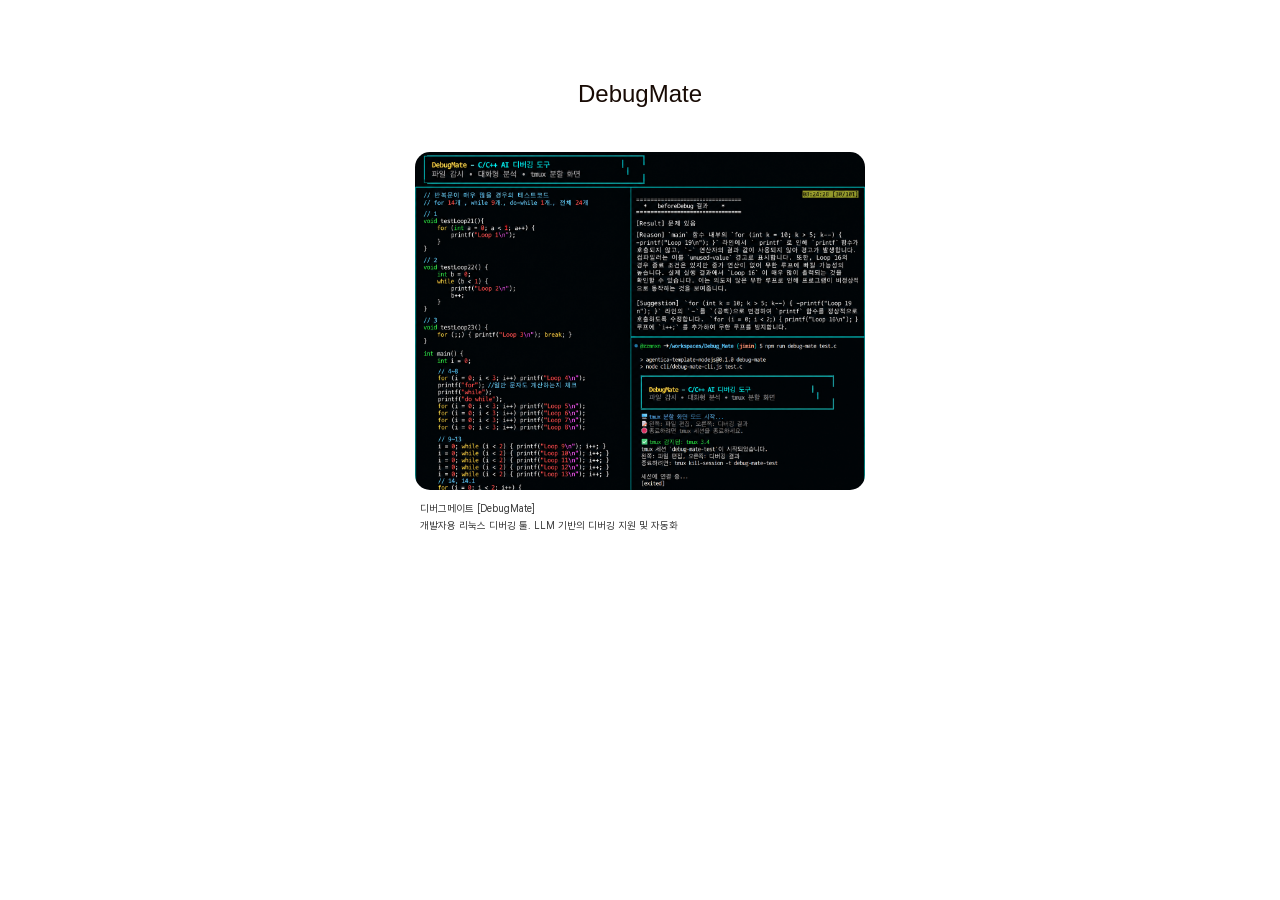
<file: portfolio/projects/debugmate.html>
<!DOCTYPE html>
<html lang="ko">
<head>
    <meta charset="UTF-8">
    <link rel="stylesheet" href="../css/style.css">
</head>
<body>
    <header class="project-page-header font-trendard">
            <h1 class="project-header">DebugMate</h1>
    </header>
    <main class="image-page">
        <img
            class="page-image"
            src="../assets/images/debugmate_dashboard.png"
            alt=""
            style="display: block; width: 450px; max-width: 100%; height: auto;
            position: relative;
            margin: 0 auto;
            border-radius: 15px;
            top: 0px;
            "
        >
        <div
        class="font-trendard"
        style="
            position: relative;
            left: -70px;
            top: 10px;

            width: 300px;
            max-width: 100%;
            margin: 0 auto;

            font-family: 'Pretendard', sans-serif;
            font-size: 10px;
            font-weight: 400;
            line-height: 1.7;
            color: #333;
            text-align: left;
        "
        >
            디버그메이트 [DebugMate]<br>
            개발자용 리눅스 디버깅 툴. LLM 기반의 디버깅 지원 및 자동화
        </div>
    </main>
</body>
</file>
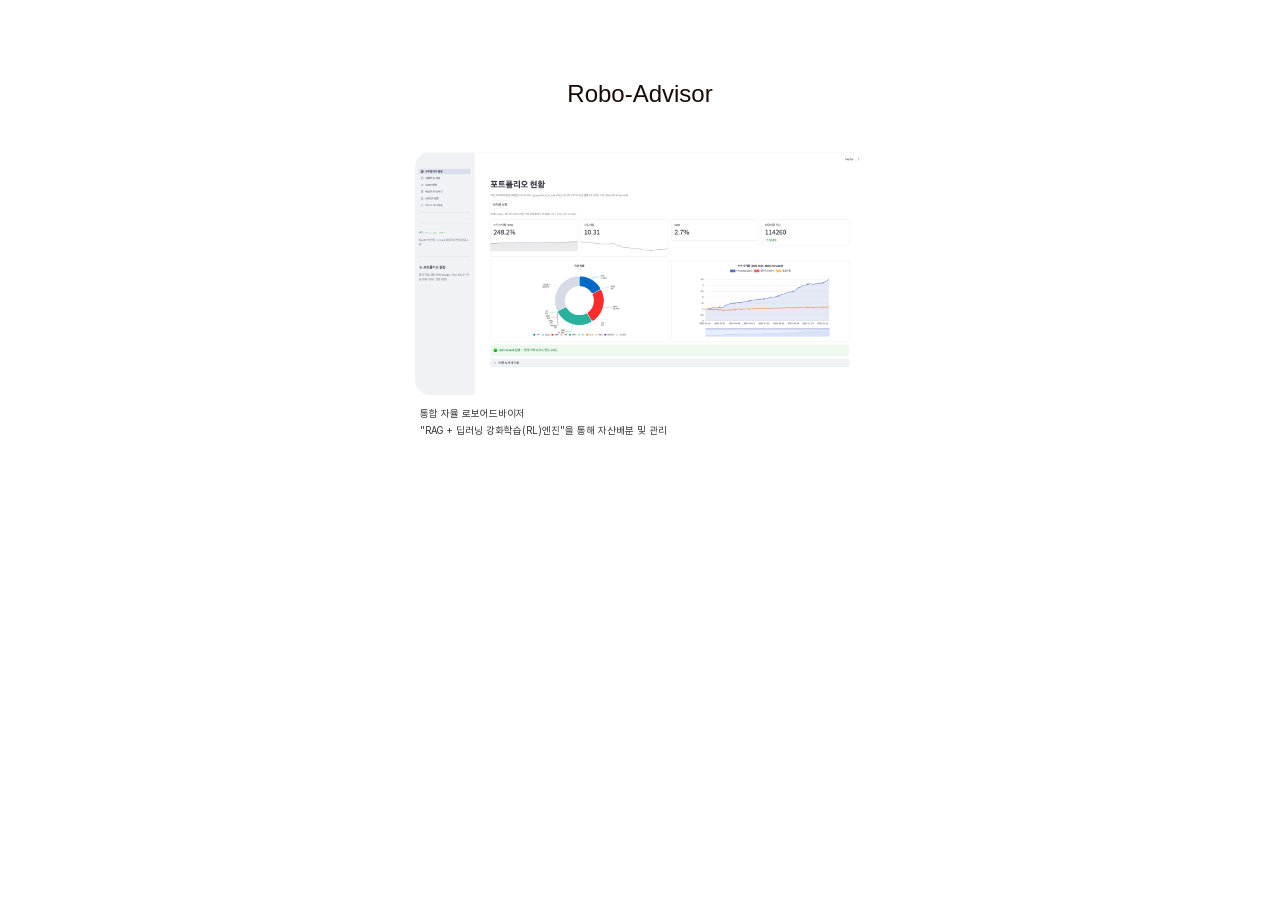
<file: portfolio/projects/robo-advisor.html>
<!DOCTYPE html>
<html lang="ko">
<head>
    <meta charset="UTF-8">
    <link rel="stylesheet" href="../css/style.css">
</head>

<body>
    <header class="project-page-header font-trendard">
            <h1 class="project-header">Robo-Advisor</h1>
    </header>
    <main class="image-page">
        <img
            class="page-image"
            src="../assets/images/robo_dashboard.png"
            alt=""
            style="display: block; width: 450px; max-width: 100%; height: auto;
            position: relative;
            margin: 0 auto;
            border-radius: 15px;
            top: 0px;
            "
        >
        <div
        class="font-trendard"
        style="
            position: relative;
            left: -70px;
            top: 10px;

            width: 300px;
            max-width: 100%;
            margin: 0 auto;

            font-family: 'Pretendard', sans-serif;
            font-size: 10px;
            font-weight: 400;
            line-height: 1.7;
            color: #333;
            text-align: left;
        "
        >
            통합 자율 로보어드바이저<br>
            "RAG + 딥러닝 강화학습(RL)엔진"을 통해 자산배분 및 관리
        </div>
    </main>
</body>
</file>
<file: portfolio/css/style.css>
@font-face {
  font-family: "Tanker";
  src: url("../assets/fonts/Tanker-Regular.ttf") format("truetype");
  font-weight: 400;
  font-style: normal;
  font-display: swap;
}

@font-face {
  font-family: "Nippo";
  src: url("../assets/fonts/Nippo-Variable.ttf") format("truetype");
  font-style: normal;
  font-weight: 100 900;
  font-display: swap;
}

@font-face {
  font-family: "Teko";
  src: url("../assets/fonts/Teko-Variable.ttf") format("truetype");
  font-style: normal;
  font-weight: 100 900;
  font-display: swap;
}

@font-face {
  font-family: "Clash Display";
  src: url("../assets/fonts/ClashDisplay-Variable.ttf") format("truetype");
  font-style: normal;
  font-weight: 100 900;
  font-display: swap;
}

@font-face {
  font-family: "Chubbo";
  src: url("../assets/fonts/Chubbo.ttf") format("truetype");
  font-style: normal;
  font-weight: 100 900;
  font-display: swap;
}

@font-face {
    font-family: "Pretendard";
    src: url("../assets/fonts/Pretendard-Thin.woff") format("woff");
    font-weight: 100;
    font-style: normal;
    font-display: swap;
}

@font-face {
    font-family: "Pretendard";
    src: url("../assets/fonts/Pretendard-ExtraLight.woff") format("woff");
    font-weight: 200;
    font-style: normal;
    font-display: swap;
}

@font-face {
    font-family: "Pretendard";
    src: url("../assets/fonts/Pretendard-Light.woff") format("woff");
    font-weight: 300;
    font-style: normal;
    font-display: swap;
}

@font-face {
    font-family: "Pretendard";
    src: url("../assets/fonts/Pretendard-Regular.woff") format("woff");
    font-weight: 400;
    font-style: normal;
    font-display: swap;
}

@font-face {
    font-family: "Pretendard";
    src: url("../assets/fonts/Pretendard-Medium.woff") format("woff");
    font-weight: 500;
    font-style: normal;
    font-display: swap;
}

@font-face {
    font-family: "Pretendard";
    src: url("../assets/fonts/Pretendard-SemiBold.woff") format("woff");
    font-weight: 600;
    font-style: normal;
    font-display: swap;
}

@font-face {
    font-family: "Pretendard";
    src: url("../assets/fonts/Pretendard-Bold.woff") format("woff");
    font-weight: 700;
    font-style: normal;
    font-display: swap;
}

@font-face {
    font-family: "Pretendard";
    src: url("../assets/fonts/Pretendard-ExtraBold.woff") format("woff");
    font-weight: 800;
    font-style: normal;
    font-display: swap;
}

@font-face {
    font-family: "Pretendard";
    src: url("../assets/fonts/Pretendard-Black.woff") format("woff");
    font-weight: 900;
    font-style: normal;
    font-display: swap;
}

/* 필요한 요소에 붙여 사용할 클래스 */
.font-pretendard {
    font-family: "Pretendard", sans-serif;
}

:root {
  --page-width: 1180px;
  --page-padding: 24px;

  --orange: hwb(14 4% 2%);
  --black: #180b05;
  --red: oklab(47.392% 0.16732 0.09207);
  --white: #fff;

  --font-display: "Tanker", Impact, sans-serif;
  --font-teko: "Teko", sans-serif;
  --font-clash: "Clash Display", sans-serif;
  --font-chubbo: "Chubbo", sans-serif;
}

* {
  box-sizing: border-box;
}

html {
  scroll-behavior: smooth;
  scroll-padding-top: 24px;
}

body {
  margin: 0;
  background: #fff;
  color: var(--black);
  font-family: Arial, "Malgun Gothic", sans-serif;
  padding-bottom: 200px;
}

h1,
h2,
h3,
p {
  margin: 0;
}

a {
  color: inherit;
  text-decoration: none;
}

a:focus-visible {
  outline: 3px solid #1559bc;
  outline-offset: 5px;
}

/* 공통 좌우 여백 */

.site-header,
main,
footer {
  width: min(
    var(--page-width),
    calc(100% - var(--page-padding) * 2)
  );

  margin-inline: auto;
}


/* ===== 상단 메뉴 ===== */

.site-header {
  position: fixed;

  /* 위치 조절 */
  top: 25px;
  right: 40px;

  width: auto;
  margin: 0;
  padding: 0;

  z-index: 100;
}

.site-header a {
    font-family: var(--font-clash);
}

.site-name {
  font-weight: 900;
  letter-spacing: 0.04em;
}

.site-header nav {
  display: flex;
  gap: 28px;
}

.site-header nav a {
  font-size: 14px;
  line-height: 20px;
}

.site-header nav a:hover {
  color: var(--red);
}

/* ===== 티켓 전체 ===== */

.profile-section {
  padding-top: 100px;
  text-align: center;
}

.ticket {
  isolation: isolate;
  position: relative;
  left: 0px;
  top: 50px;
  margin-inline: auto;
  width: 60%;

  /* 내부 cqw 단위의 기준을 티켓 너비로 설정 */
  container-type: inline-size;

  text-align: left;

  filter: drop-shadow(0 2px 3px rgba(0, 0, 0, 0.10));
}

.ticket-frame {
  display: block;
  width: 100%;
  height: auto;

  /* 원본 이미지의 가로세로 비율 유지 */
  position: relative;
  z-index: 0;
}

.ticket-decoration {
  position: absolute;

  left: calc(var(--x, 0) * 1%);
  top: calc(var(--y, 0) * 1%);
  width: calc(var(--w, 20) * 1%);
  height: auto;

  z-index: 2;
}

.divider-group {
  position: absolute;
  left: 9%;
  top: 50%;
  width: 64%;

  z-index: 2;

  /* 내부 글자 크기를 이 그룹의 너비에 비례시키기 */
  container-type: inline-size;
}

.divider-image {
  display: block;
  width: 100%;
  height: auto;
}

/* 윗줄 글자 영역 */
.divider-top {
  position: absolute;

  left: 0.1%;
  top: 21%;
  width: 94%;
  height: 29%;

  font-size: 3.1cqw;
  font-weight: 700;
}

.divider-top span {
  position: absolute;

  left: calc(var(--x) * 1%);
  top: 50%;

  /* 지정한 위치에 단어의 중심 맞추기 */
  transform: translate(-50%, -50%);
  white-space: nowrap;
}

/* 아랫줄 글자 영역 */
.divider-bottom {
  position: absolute;

  left: 6%;
  top: 45%;
  width: 88%;
  height: 45%;

  display: flex;
  align-items: center;
  justify-content: center;

  font-size: 2.7cqw;
  font-weight: 500;
  line-height: 1.5;
  text-align: center;
}


/* ===== 텍스트 박스 공통 ===== */

.ticket-box {
  position: absolute;

  left: calc(var(--x, 0) * 1%);
  top: calc(var(--y, 0) * 1%);
  width: calc(var(--w, 30) * 1%);

  z-index: 2;

  /* 1cqw = 티켓 너비의 1% */
  font-size: calc(var(--size, 2) * 1cqw);

  line-height: 1.2;
  overflow-wrap: anywhere;
}

/* 폰트 종류 */

.font-display {
  font-family: var(--font-display);
  font-weight: 400;
  letter-spacing: 0.06em;
}

.font-heading {
  font-family: var(--font-heading);
  font-weight: 600;
}

.font-body {
  font-family: var(--font-body);
  font-weight: 600;
}

.font-nippo {
  font-family: "Nippo", sans-serif;
  font-weight: 400;
  letter-spacing: -0.03em;
}

.font-nippobold {
  font-family: "Nippo", sans-serif;
  font-weight: 550;
  letter-spacing: -0.05em;
}

.font-clash {
  font-family: "Clash Display", sans-serif;
  font-weight: 400;
  letter-spacing: -0.03em;
}

.font-teko {
  font-family: "Teko", sans-serif;
  font-weight: 400;
  letter-spacing: -0.03em;
}

.font-chubbo {
  font-family: "Chubbo", sans-serif;
  font-weight: 400;
  letter-spacing: -0.03em;
}

/* 이름 */

.name-box {
  line-height: 0.94;
  letter-spacing: 0.01em;
}

/* 박스 내부 제목: 해당 박스 본문 크기의 1.5배 */

.box-title {
  margin-bottom: 0.25em;

  font-family: var(--font-heading);
  font-size: 1.5em;
  font-weight: 600;
  line-height: 1.1;
}

.red-ink {
  color: var(--red);
}

.white-ink {
  color: var(--white);
}

.ticket-box a {
  display: block;
  width: fit-content;
}

.ticket-box a:hover {
  text-decoration: none;
}

/* 편집용 박스 테두리 */

.show-guides .ticket-box {
  outline: 1px dashed #1559bc;
  background: rgb(255 255 255 / 15%);
}

/* ===== 티켓 아래 링크 ===== */

.profile-link {
  display: inline-block;

  margin: 0;
  padding: 0;

  font-size: inherit;
  line-height: 1;
  white-space: nowrap;

  color: var(--red);
  font-weight: 600;
}

.profile-link:hover {
  text-decoration: none;
}

.scroll-guide {
  display: block;
  width: fit-content;

  margin: 16px auto 0;
  padding: 8px 16px;
  font-size: 26px;
}

footer {
  padding: 28px 0;

  color: #666;
  font-size: 12px;
  text-align: center;
}

/* ===== 모바일 ===== */

@media (max-width: 600px) {
  :root {
    --page-padding: 14px;
  }

  .site-name {
    font-size: 14px;
  }

}

.external-mark {
  display: inline-block;
  width: 0.75em;
  height: 0.75em;
  margin-left: 0.2em;
  vertical-align: baseline;

  fill: none;
  stroke: currentColor;
  stroke-width: 4;
  stroke-linecap: round;
  stroke-linejoin: round;
}

@media (prefers-reduced-motion: reduce) {
  html {
    scroll-behavior: auto;
  }
}

.profile-link-text {
    display: inline-block;
    transform: scaleY(1.3);
}

.wide-arrow {
  width: 1em;
  height: 80em;
  vertical-align: middle;

  fill: none;
  stroke: currentColor;
  stroke-width: 3;
  stroke-linecap: round;
  stroke-linejoin: round;
}

/* 두 화살표를 각각 깜빡이기 */
.wide-arrow polyline {
  animation: arrow-alternate 2s ease-in-out infinite;
}

.wide-arrow polyline:nth-child(2) {
  animation-delay: -0.25s;
}

@keyframes arrow-alternate {
  0%, 100% {
    opacity: 0.45;
  }

  40%, 60% {
    opacity: 1;
  }
}

@media (prefers-reduced-motion: reduce) {
  .wide-arrow polyline {
    animation: none;
    opacity: 1;
  }
}

.profile-link-custom {
  position: relative;
}

.profile-link-custom .wide-arrow {
  position: absolute;

  left: var(--arrow-x);
  top: var(--arrow-y);

  width: 1em;
  height: 0.7em;

  transform: translateY(-50%) rotate(180deg);
  margin: 0;
}

/* 학교 도장 */
.school-stamp {
  position: absolute;

  left: calc(var(--x) * 1%);
  top: calc(var(--y) * 1%);
  width: calc(var(--w) * 1%);
  height: auto;

  z-index: 1;
  opacity: 0.55;
  transform: rotate(-15deg);

  /* 도장이 링크 클릭을 막지 않도록 */
  pointer-events: none;
}

/* ===== 링크에 빛 효과 ===== */
.glow-link {
  transition: text-shadow 0.9s ease;
}

/* 글자에 옅은 노란빛 */
.glow-link:hover,
.glow-link:focus-visible {
  text-decoration: none;

  text-shadow:
    0 0 1px #ffc35acc,
    0 0 2px rgba(255, 210, 50, 0.5);
}

/* SVG 아이콘과 화살표에도 같은 빛 적용 */
.glow-link svg {
  transition: filter 0.2s ease;
}

.glow-link:hover svg,
.glow-link:focus-visible svg {
  filter: drop-shadow(0 0 3px rgba(255, 220, 70, 0.8));
}

.ticket-mark {
    position: absolute;

    left: calc(var(--x) * 1%);
    top: calc(var(--y) * 1%);
    width: calc(var(--w) * 1%);
    height: auto;

    transform: translate(-50%, -50%) rotate(var(--rotate, 0deg));
    z-index: 10;
}

/* ===== 프로젝트 섹션 ===== */
#projects {
    margin-top: 300px;
}

/* Projects 전체 영역 */
#projects {
    width: min(1100px, 88%);
    margin: 350px auto 150px;
}

/* Projects 제목 + 아래 구분선 */
.projects-heading {
    margin: 0 0 110px;
    padding-bottom: 24px;

    text-align: center;
    font-size: 32px;
    font-weight: 400;

    border-bottom: 1px solid hsl(0, 0%, 0%);
}

/* 우표와 설명을 나란히 배치 */
.project-row {
    display: grid;
    grid-template-columns: minmax(0, 1fr) minmax(0, 1.2fr);
    align-items: center;
    gap: 90px;

    margin-bottom: 180px;
}

/* 두 번째 줄은 우표를 오른쪽으로 */
.project-row-reverse {
    grid-template-columns: minmax(0, 1.2fr) minmax(0, 1fr);
}

.project-row-reverse .project-stamp {
    grid-column: 2;
    grid-row: 1;
}

.project-row-reverse .project-info {
    grid-column: 1;
    grid-row: 1;
    text-align: right;
}

/* 우표 전체: 틀과 대시보드가 함께 회전 */
.project-stamp {
    position: relative;
    width: 100%;
    aspect-ratio: 1 / 1;
    display: block;
    cursor: pointer;

    transform: rotate(var(--rotate, 0deg));
}


/* 대시보드가 보이는 안쪽 영역 */
.stamp-window {
    position: absolute;

    /* 실제 우표틀 안쪽 구멍에 맞춰 조절 */
    inset: 9% 11% 9% 11%;

    overflow: hidden;
    border-radius: 8px;
}

/* 대시보드 이미지 위치와 확대 */
.stamp-screenshot {
    position: absolute;
    left: var(--image-x, 50%);
    top: var(--image-y, 50%);

    display: block;
    width: 100%;
    height: 100%;
    max-width: none;
    object-fit: cover;

    transform:
        translate(-50%, -50%)
        scale(var(--zoom, 1));
}

/* 투명한 가운데를 가진 우표틀 PNG */
.stamp-frame {
    position: absolute;
    inset: 0;

    display: block;
    width: 100%;
    height: 100%;
    pointer-events: none;
    filter: drop-shadow(1px 2px 2px rgba(0, 0, 0, 0.18));
}

/* 프로젝트 설명 */
.project-info h3 {
    margin: 0 0 18px;
    color: lab(57.48% 0 -0.01);
    font-size: clamp(24px, 3vw, 42px);
    font-weight: 400;
}

.project-info p {
    margin: 0 0 26px;
    color: lab(57.48% 0 -0.01);
    font-size: 12.5px;
    line-height: 1.7;
    word-break: keep-all;
}

#projects .project-info .project-stack {
    position: relative;
    left: var(--move-x, 0px);
    top: var(--move-y, 0px);

    margin: 0 0 18px;
    font-size: 10px;
    font-weight: 400;
    color: lch(71.47% 0.01 296.81);
    line-height: 1.5;
}

.project-info a {
    color: #e95028;
    font-size: 17px;
    text-decoration: none;
}

/* 작은 화면에서는 우표 아래에 설명 */
@media (max-width: 700px) {
    .project-row,
    .project-row-reverse {
        grid-template-columns: minmax(0, 1fr);
        gap: 55px;
        margin-bottom: 120px;
    }

    .project-stamp {
        max-width: 360px;
        margin-inline: auto;
    }

    .project-row .project-stamp,
    .project-row .project-info {
        grid-column: auto;
        grid-row: auto;
    }

    .project-row .project-info {
        text-align: center;
    }
}

/* Projects 제목 아래 구분선 */
#projects .projects-heading {
    display: block;
    width: 100%;
    padding-bottom: 19px;
    border-bottom: 1.7px solid oklab(92.494% 0 -0.00011);
}

/* 각 프로젝트 이름 크기 */
#projects .project-info h3 {
    font-size: 20px;
    font-weight: 400;
}

.project-title,
.project-description {
    position: relative;
    left: var(--move-x, 0px);
    top: var(--move-y, 0px);
}

.project-stamp:focus-visible {
    outline: 2px solid #e95028;
    outline-offset: 8px;
}

#projects .project-stamp {
    display: block;
    position: relative;
    z-index: 1;
    pointer-events: auto;
    cursor: pointer;
}

/* 클릭은 바깥의 a 태그가 받도록 */
#projects .project-stamp .stamp-window,
#projects .project-stamp .stamp-screenshot,
#projects .project-stamp .stamp-frame {
    pointer-events: none;
}

.github-contact {
    display: inline-flex;
    align-items: center;
    gap: 0.35em;
    position: relative;
    pointer-events: auto;
}

/* 글자 위치는 유지하면서 마크만 왼쪽에 배치 */
.github-contact-mark {
    position: absolute;
    width: 1em;
    height: auto;

    left: -1.4em;
    top: 50%;
    transform: translateY(-50%);
}

.github-contact .github-contact-mark {
    position: static;
    display: block;

    width: 1em;
    height: 1em;
    max-width: none;
    object-fit: contain;

    transform: none;
    flex-shrink: 0;
}

.ticket-box .contact-link {
    position: relative;
    pointer-events: auto;
}

/* 글자는 그대로 두고 마크를 왼쪽에 배치 */
.contact-link .contact-mark {
    position: absolute;
    display: block;

    left: -1.4em;
    top: 50%;
    width: 1em;
    height: 1em;
    max-width: none;

    object-fit: contain;
    transform: translateY(-50%);
}

/* ===== View Project: 색상과 밑줄 ===== */
#projects .project-info a {
    transition: color 0.2s ease, text-shadow 0.2s ease;
    text-underline-offset: 5px;
}

#projects .project-info a:hover,
#projects .project-info a:focus-visible {
    color: #ae0707;
    text-decoration: none;
    text-shadow: 0 0 5px rgba(233, 80, 40, 0.15);
}

.glow-link .contact-mark {
    transition: filter 0.2s ease;
}

.glow-link:hover .contact-mark,
.glow-link:focus-visible .contact-mark {
    filter: drop-shadow(0 0 3px rgba(255, 220, 70, 0.8));
}


/* ===== 페이지 임시 이미지 ===== */
main.image-page {
    width: 80%;
    max-width: 500px;
    margin: 0px auto;
}

@media (max-width: 600px) {
    main.image-page {
        margin: 70px auto;
    }
}

/* 프로젝트 제목 영역 */
.project-page-header {
    width: 80%;
    max-width: 1000px;
    margin: 80px auto 20px;
}

/* 제목과 아래 구분선 */
.project-header {
    margin: 0;
    padding-bottom: 24px;

    text-align: center;
    font-size: 24px;
    font-weight: 400;

    /*border-bottom: 1px solid hsl(0, 0%, 49%);*/
}


/* 프로필 상세 제목 + 아래 구분선 */
.projects-detail-heading {
    margin: 450px 0 50px;
    padding-bottom: 24px;

    text-align: center;
    font-size: 32px;
    font-weight: 400;

    border-bottom: 1.7px solid oklab(92.494% 0 -0.00011);

}

/* 프로필 상세 내용 */
.projects-detail-content {
    max-width: 610px;
    margin: 50px auto 50px;
    padding: 0 50px 40px;
    color: lch(49.64% 0.01 296.81);

    text-align: left;
    font-size: 15px;
    font-weight: 400;
    line-height: 1.8;
    word-break: keep-all;
    overflow-wrap: anywhere;

    border-bottom: none;
}


.profile-group + .profile-group {
    margin-top: 36px;
}

.profile-group h3 {
    margin: 0 0 12px;
    font-size: 20px;
    font-weight: 600;
    letter-spacing: 0.02em;
}

.profile-group ul {
    margin: 0;
    padding: 0;
    list-style: none;
}

.profile-group li + li {
    margin-top: 6px;
}

.profile-group strong {
    font-weight: 600;
}

.profile-group p {
    margin: 0;
}

/* DevOps 소제목 위아래 간격 */
.profile-group li.stack-subheading {
    margin-top: 12px;
    margin-bottom: 4px;
}

/* 도구 항목 위 간격 */
.profile-group li.stack-gap {
    margin-top: 12px;
}

.profile-divider {
    width: 100%;             /* 페이지 기준 구분선 길이 */
    height: 1.7px;
    margin: 40px auto;       /* 가운데 정렬 */
    border: 0;
    border-top: 1.7px solid oklab(92.494% 0 -0.00011);
    background: none;
}



/* 위치를 잡는 바깥 링크 */
.ticket-scroll-arrow {
    position: absolute;
    left: var(--arrow-x, 50%);
    top: var(--arrow-y, 115%);
    transform: translateX(-50%);

    display: block;
    width: var(--arrow-size, 32px);
    color: #ccc;
}

/* 안쪽 SVG만 아래로 움직임 */
.ticket-scroll-arrow svg {
    display: block;
    width: 100%;
    height: auto;
    overflow: visible;

    fill: none;
    stroke: currentColor;
    stroke-width: var(--arrow-thickness, 1.5);
    stroke-linecap: round;
    stroke-linejoin: round;

    animation: scroll-arrow-down 2.5s ease-in-out infinite;
}

@keyframes scroll-arrow-down {
    0%, 100% {
        transform: translateY(0);
        opacity: 0.4;
    }

    50% {
        transform: translateY(9px);
        opacity: 1;
    }
}

@media (prefers-reduced-motion: reduce) {
    .ticket-scroll-arrow svg {
        animation: none;
        opacity: 1;
    }
}


/* 티켓 프로필 전체를 아래로 */
#profile.profile-section {
    padding-top: 200px; /* 기존 100px → 200px */
}

/* 기존 티켓 이동값 초기화 */
#profile .ticket {
    top: 0;
}

.glow-link {
    transition: text-shadow 0.3s ease;
}

.glow-link svg,
.glow-link .contact-mark {
    transition: filter 0.3s ease;
}

.glow-link:hover svg,
.glow-link:focus-visible svg,
.glow-link:hover .contact-mark,
.glow-link:focus-visible .contact-mark {
    filter:
        drop-shadow(0 0 1px #ffc35acc)
        drop-shadow(0 0 1px rgba(255, 210, 50, 0.5));
}

/* 우표끼리의 앞뒤 순서를 이 안에서 관리 */
#projects .project-stamp {
    isolation: isolate;
    overflow: visible;
}

/* 뒤쪽 우표 */
.stamp-back {
    position: absolute;
    inset: auto;
    left: 0;
    top: 0;

    width: var(--back-width, 100%);
    height: var(--back-height, 100%);
    max-width: none;

    object-fit: fill;
    transform-origin: center;
    transform:
        translate(var(--back-x, 10%), var(--back-y, -8%))
        rotate(var(--back-rotate, -5deg));

    z-index: 0;
}

/* 대시보드가 뒤쪽 우표보다 위에 보이도록 */
.project-stamp .stamp-window {
    z-index: 1;
}

/* 앞쪽 우표틀을 가장 위에 */
.project-stamp .stamp-frame {
    z-index: 2;
}

#projects .project-stamp {
    position: relative;

    /* 앞뒤 우표 전체 이동 */
    left: var(--stamp-x, 0px);
    top: var(--stamp-y, 0px);

    /* 앞뒤 우표 전체 회전 */
    transform: rotate(var(--rotate, 0deg));
}

/* 뒤쪽 우표만 추가 이동·회전 */
.project-stamp .stamp-back {
    transform:
        translate(var(--back-x, 35px), var(--back-y, -25px))
        rotate(var(--back-rotate, -5deg));
}

.project-stamp .stamp-back {
    width: var(--back-width, 100%);
    height: var(--back-height, 100%);
    max-width: none;
    object-fit: fill;
}

/* 취미 및 관심사 제목 */
.interests-heading {
    margin: 500px 0 50px;

    text-align: center;
    font-size: 32px;
    font-weight: 400;

    border-bottom: none;

}

/* 이미지들을 감싸는 영역 */
.interest-images {
    display: flex;
    justify-content: center;
    align-items: flex-start;
    flex-wrap: wrap;
    gap: 24px 16px;
    padding: 0 8px;
}

/* 개별 이미지 */
.interest-image {
    width: var(--size, 80px);
    height: var(--size, 80px);
    object-fit: contain;
    flex-shrink: 0;

    transform:
        translate(var(--x, 0px), var(--y, 0px))
        rotate(var(--rotate, 0deg));
}

/* 두 줄을 세로로 배치 */
.interest-rows {
    display: flex;
    flex-direction: column;
    gap: 32px; /* 줄 사이 간격 */
    width: 100%;
}

/* 이전에 추가한 줄 간격 초기화 */
.interest-images + .interest-images {
    margin-top: 0;
}
</file>
